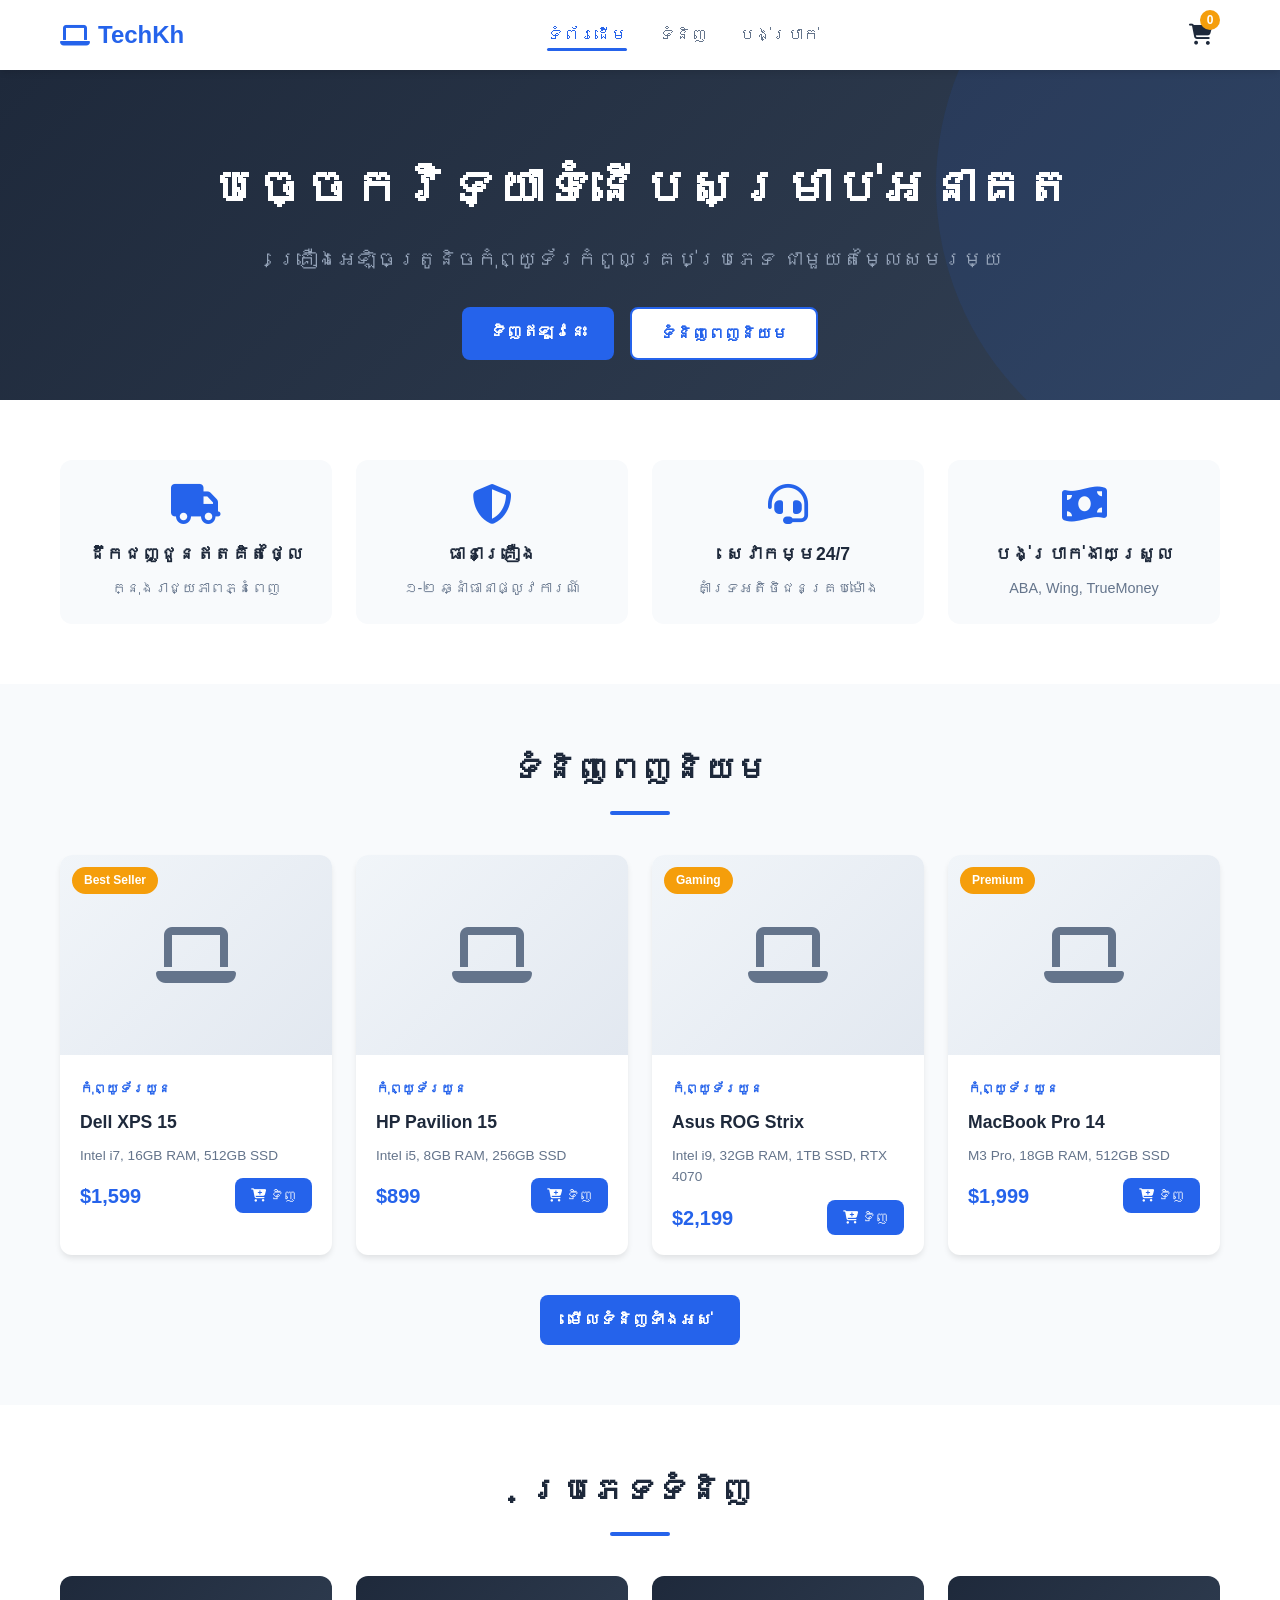
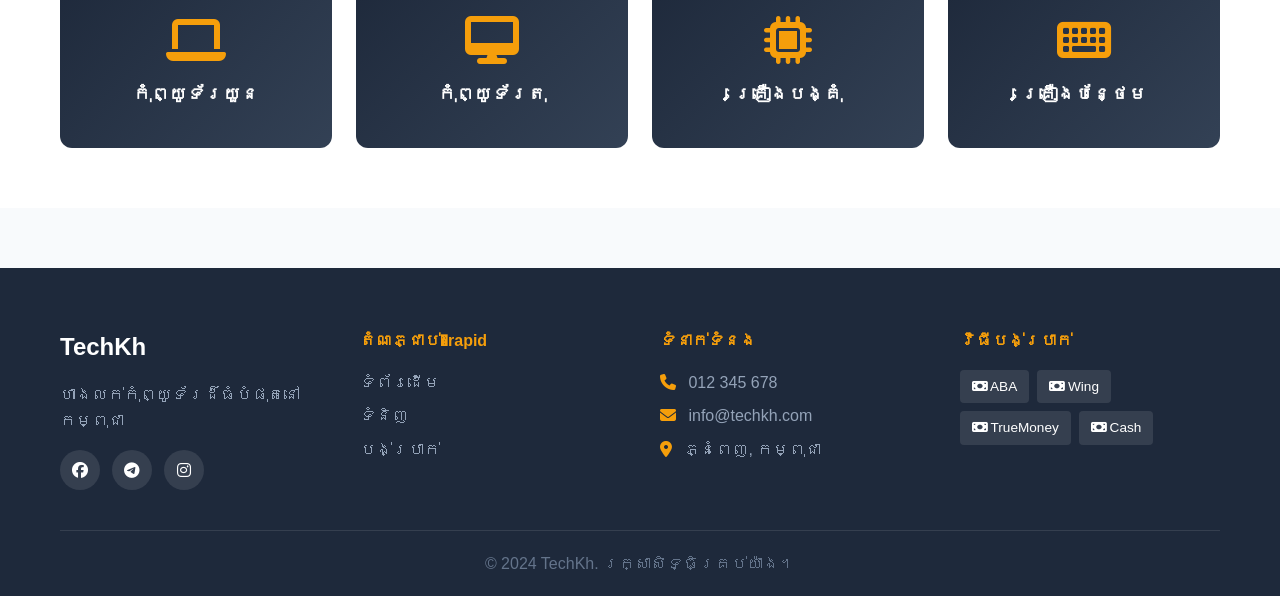
<file: index.html>
<!DOCTYPE html>
<html lang="km">
<head>
    <meta charset="UTF-8">
    <meta name="viewport" content="width=device-width, initial-scale=1.0">
    <title>TechKh - ហ្គេមឃ្យូទ័រកម្ពុជា | Computer Store Cambodia</title>
    <link rel="stylesheet" href="styles.css">
    <link rel="stylesheet" href="https://cdnjs.cloudflare.com/ajax/libs/font-awesome/6.4.0/css/all.min.css">
</head>
<body>
    <!-- Navigation -->
    <nav class="navbar">
        <div class="nav-container">
            <a href="index.html" class="logo">
                <i class="fas fa-laptop"></i> TechKh
            </a>
            <ul class="nav-links">
                <li><a href="index.html" class="active">ទំព័រដើម</a></li>
                <li><a href="shopping.html">ទំនិញ</a></li>
                <li><a href="payment.html">បង់ប្រាក់</a></li>
            </ul>
            <div class="nav-icons">
                <a href="shopping.html" class="cart-icon">
                    <i class="fas fa-shopping-cart"></i>
                    <span id="cart-count">0</span>
                </a>
            </div>
        </div>
    </nav>

    <!-- Hero Section -->
    <header class="hero">
        <div class="hero-content">
            <h1>បច្ចេកវិទ្យាទំនើបសម្រាប់អនាគត</h1>
            <p>គ្រឿងអេឡិចត្រូនិចកុំព្យូទ័រកំពូលគ្រប់ប្រភេទ ជាមួយតម្លៃសមរម្យ</p>
            <div class="hero-buttons">
                <a href="shopping.html" class="btn btn-primary">ទិញឥឡូវនេះ</a>
                <a href="#featured" class="btn btn-secondary">ទំនិញពេញនិយម</a>
            </div>
        </div>
    </header>

    <!-- Features -->
    <section class="features">
        <div class="container">
            <div class="feature-grid">
                <div class="feature-card">
                    <i class="fas fa-truck"></i>
                    <h3>ដឹកជញ្ជូនឥតគិតថ្លៃ</h3>
                    <p>ក្នុងរាជ្យភាពភ្នំពេញ</p>
                </div>
                <div class="feature-card">
                    <i class="fas fa-shield-alt"></i>
                    <h3>ធានាគ្រឿង</h3>
                    <p>១-២ ឆ្នាំធានាផ្លូវការណ៍</p>
                </div>
                <div class="feature-card">
                    <i class="fas fa-headset"></i>
                    <h3>សេវាកម្ម24/7</h3>
                    <p>គាំទ្រអតិថិជនគ្រប់ម៉ោង</p>
                </div>
                <div class="feature-card">
                    <i class="fas fa-money-bill-wave"></i>
                    <h3>បង់ប្រាក់ងាយស្រួល</h3>
                    <p>ABA, Wing, TrueMoney</p>
                </div>
            </div>
        </div>
    </section>

    <!-- Featured Products -->
    <section id="featured" class="featured-products">
        <div class="container">
            <h2 class="section-title">ទំនិញពេញនិយម</h2>
            <div class="products-grid" id="featured-products">
                <!-- Products loaded via JavaScript -->
            </div>
            <div class="view-all">
                <a href="shopping.html" class="btn btn-primary">មើលទំនិញទាំងអស់</a>
            </div>
        </div>
    </section>

    <!-- Categories -->
    <section class="categories">
        <div class="container">
            <h2 class="section-title">ប្រភេទទំនិញ</h2>
            <div class="category-grid">
                <a href="shopping.html?category=laptops" class="category-card">
                    <i class="fas fa-laptop"></i>
                    <h3>កុំព្យូទ័រយួន</h3>
                </a>
                <a href="shopping.html?category=desktops" class="category-card">
                    <i class="fas fa-desktop"></i>
                    <h3>កុំព្យូទ័រតុ</h3>
                </a>
                <a href="shopping.html?category=components" class="category-card">
                    <i class="fas fa-microchip"></i>
                    <h3>គ្រឿងបង្គុំ</h3>
                </a>
                <a href="shopping.html?category=accessories" class="category-card">
                    <i class="fas fa-keyboard"></i>
                    <h3>គ្រឿងបន្ថែម</h3>
                </a>
            </div>
        </div>
    </section>

    <!-- Footer -->
    <footer class="footer">
        <div class="container">
            <div class="footer-grid">
                <div class="footer-col">
                    <h3>TechKh</h3>
                    <p>ហាងលក់កុំព្យូទ័រដ៏ធំបំផុតនៅកម្ពុជា</p>
                    <div class="social-links">
                        <a href="#"><i class="fab fa-facebook"></i></a>
                        <a href="#"><i class="fab fa-telegram"></i></a>
                        <a href="#"><i class="fab fa-instagram"></i></a>
                    </div>
                </div>
                <div class="footer-col">
                    <h4>តំណភ្ជាប់�rapid</h4>
                    <ul>
                        <li><a href="index.html">ទំព័រដើម</a></li>
                        <li><a href="shopping.html">ទំនិញ</a></li>
                        <li><a href="payment.html">បង់ប្រាក់</a></li>
                    </ul>
                </div>
                <div class="footer-col">
                    <h4>ទំនាក់ទំនង</h4>
                    <ul>
                        <li><i class="fas fa-phone"></i> 012 345 678</li>
                        <li><i class="fas fa-envelope"></i> info@techkh.com</li>
                        <li><i class="fas fa-map-marker-alt"></i> ភ្នំពេញ, កម្ពុជា</li>
                    </ul>
                </div>
                <div class="footer-col">
                    <h4>វិធីបង់ប្រាក់</h4>
                    <div class="payment-methods">
                        <span><i class="fas fa-money-bill"></i> ABA</span>
                        <span><i class="fas fa-money-bill"></i> Wing</span>
                        <span><i class="fas fa-money-bill"></i> TrueMoney</span>
                        <span><i class="fas fa-money-bill"></i> Cash</span>
                    </div>
                </div>
            </div>
            <div class="footer-bottom">
                <p>&copy; 2024 TechKh. រក្សាសិទ្ធិគ្រប់យ៉ាង។</p>
            </div>
        </div>
    </footer>

    <script src="app.js"></script>
    <script>
        // Load featured products
        document.addEventListener('DOMContentLoaded', () => {
            loadFeaturedProducts();
        });
    </script>
</body>
</html>
</file>
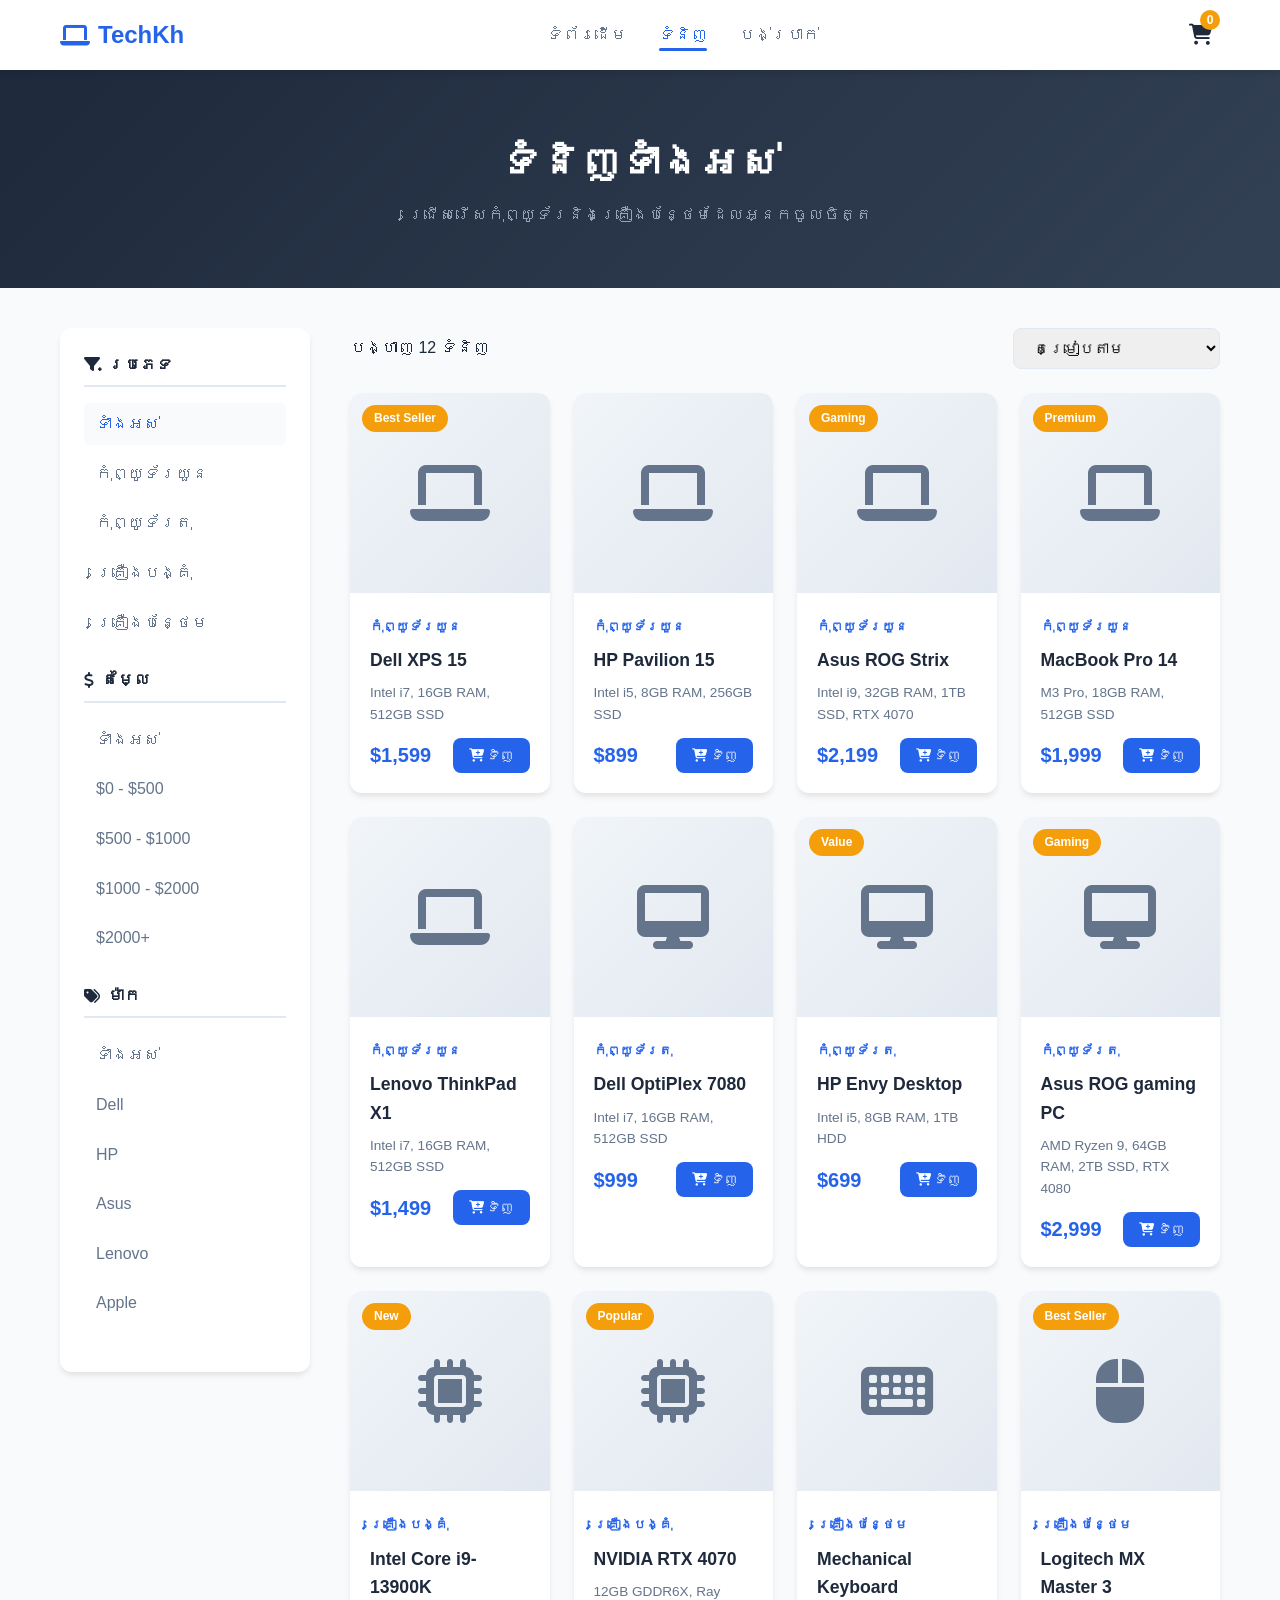
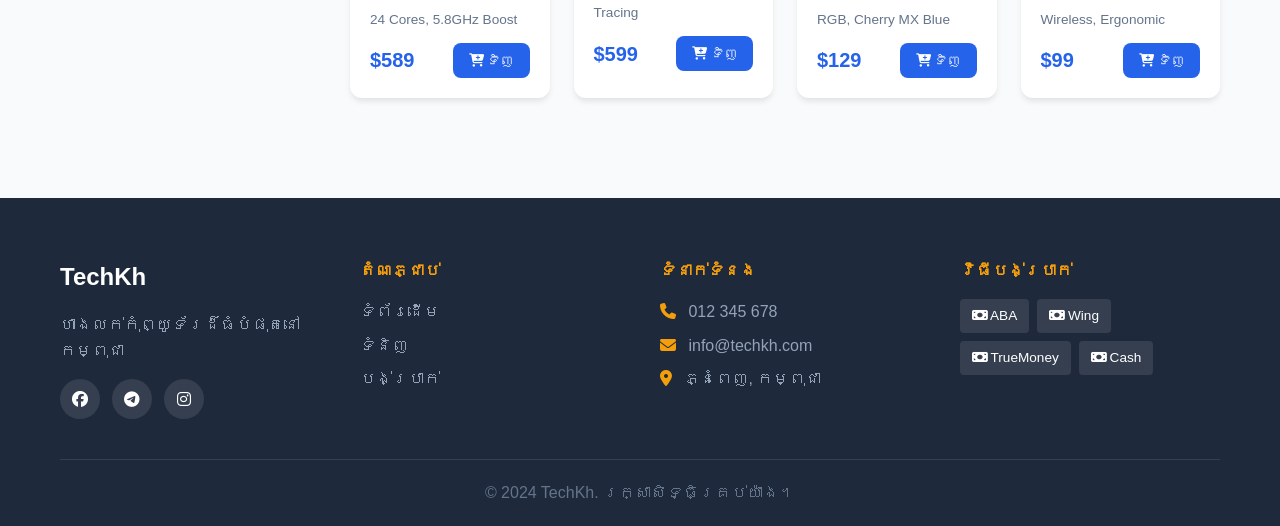
<file: shopping.html>
<!DOCTYPE html>
<html lang="km">

<head>
    <meta charset="UTF-8">
    <meta name="viewport" content="width=device-width, initial-scale=1.0">
    <title>ទំនិញ - TechKh | Computer Store Cambodia</title>
    <link rel="stylesheet" href="styles.css">
    <link rel="stylesheet" href="https://cdnjs.cloudflare.com/ajax/libs/font-awesome/6.4.0/css/all.min.css">
</head>

<body>
    <!-- Navigation -->
    <nav class="navbar">
        <div class="nav-container">
            <a href="index.html" class="logo">
                <i class="fas fa-laptop"></i> TechKh
            </a>
            <ul class="nav-links">
                <li><a href="index.html">ទំព័រដើម</a></li>
                <li><a href="shopping.html" class="active">ទំនិញ</a></li>
                <li><a href="payment.html">បង់ប្រាក់</a></li>
            </ul>
            <div class="nav-icons">
                <a href="#" class="cart-icon" onclick="openCart()">
                    <i class="fas fa-shopping-cart"></i>
                    <span id="cart-count">0</span>
                </a>
            </div>
        </div>
    </nav>

    <!-- Page Header -->
    <section class="page-header">
        <div class="container">
            <h1>ទំនិញទាំងអស់</h1>
            <p>ជ្រើសរើសកុំព្យូទ័រនិងគ្រឿងបន្ថែមដែលអ្នកចូលចិត្ត</p>
        </div>
    </section>

    <!-- Main Content -->
    <main class="shop-container">
        <!-- Filters Sidebar -->
        <aside class="filters">
            <div class="filter-section">
                <h3><i class="fas fa-filter"></i> ប្រភេទ</h3>
                <ul class="filter-list">
                    <li><a href="#" class="filter-link active" data-category="all">ទាំងអស់</a></li>
                    <li><a href="#" class="filter-link" data-category="laptops">កុំព្យូទ័រយួន</a></li>
                    <li><a href="#" class="filter-link" data-category="desktops">កុំព្យូទ័រតុ</a></li>
                    <li><a href="#" class="filter-link" data-category="components">គ្រឿងបង្គុំ</a></li>
                    <li><a href="#" class="filter-link" data-category="accessories">គ្រឿងបន្ថែម</a></li>
                </ul>
            </div>

            <div class="filter-section">
                <h3><i class="fas fa-dollar-sign"></i> តម្លៃ</h3>
                <ul class="filter-list">
                    <li><a href="#" class="filter-link" data-price="all">ទាំងអស់</a></li>
                    <li><a href="#" class="filter-link" data-price="0-500">$0 - $500</a></li>
                    <li><a href="#" class="filter-link" data-price="500-1000">$500 - $1000</a></li>
                    <li><a href="#" class="filter-link" data-price="1000-2000">$1000 - $2000</a></li>
                    <li><a href="#" class="filter-link" data-price="2000+">$2000+</a></li>
                </ul>
            </div>

            <div class="filter-section">
                <h3><i class="fas fa-tags"></i> ម៉ាក</h3>
                <ul class="filter-list">
                    <li><a href="#" class="filter-link" data-brand="all">ទាំងអស់</a></li>
                    <li><a href="#" class="filter-link" data-brand="dell">Dell</a></li>
                    <li><a href="#" class="filter-link" data-brand="hp">HP</a></li>
                    <li><a href="#" class="filter-link" data-brand="asus">Asus</a></li>
                    <li><a href="#" class="filter-link" data-brand="lenovo">Lenovo</a></li>
                    <li><a href="#" class="filter-link" data-brand="apple">Apple</a></li>
                </ul>
            </div>
        </aside>

        <!-- Products Grid -->
        <div class="products-section">
            <div class="products-header">
                <p id="product-count">បង្ហាញ 12 ទំនិញ</p>
                <select id="sort-select" class="sort-select">
                    <option value="default">តម្រៀបតាម</option>
                    <option value="price-low">តម្លៃ: ទាប → ខ្ពស់</option>
                    <option value="price-high">តម្លៃ: ខ្ពស់ → ទាប</option>
                    <option value="name">ឈ្មោះ A-Z</option>
                </select>
            </div>
            <div class="products-grid" id="products-grid">
                <!-- Products loaded via JavaScript -->
            </div>
        </div>
    </main>

    <!-- Cart Modal -->
    <div class="cart-modal" id="cart-modal">
        <div class="cart-content">
            <div class="cart-header">
                <h2><i class="fas fa-shopping-cart"></i> រទះទំនេញ</h2>
                <button class="close-cart" onclick="closeCart()">&times;</button>
            </div>
            <div class="cart-items" id="cart-items">
                <!-- Cart items loaded via JavaScript -->
            </div>
            <div class="cart-footer">
                <div class="cart-total">
                    <span>សរុប:</span>
                    <span id="cart-total">$0.00</span>
                </div>
                <a href="payment.html" class="btn btn-primary btn-block">ទៅបង់ប្រាក់</a>
            </div>
        </div>
    </div>

    <!-- Footer -->
    <footer class="footer">
        <div class="container">
            <div class="footer-grid">
                <div class="footer-col">
                    <h3>TechKh</h3>
                    <p>ហាងលក់កុំព្យូទ័រដ៏ធំបំផុតនៅកម្ពុជា</p>
                    <div class="social-links">
                        <a href="#"><i class="fab fa-facebook"></i></a>
                        <a href="#"><i class="fab fa-telegram"></i></a>
                        <a href="#"><i class="fab fa-instagram"></i></a>
                    </div>
                </div>
                <div class="footer-col">
                    <h4>តំណភ្ជាប់</h4>
                    <ul>
                        <li><a href="index.html">ទំព័រដើម</a></li>
                        <li><a href="shopping.html">ទំនិញ</a></li>
                        <li><a href="payment.html">បង់ប្រាក់</a></li>
                    </ul>
                </div>
                <div class="footer-col">
                    <h4>ទំនាក់ទំនង</h4>
                    <ul>
                        <li><i class="fas fa-phone"></i> 012 345 678</li>
                        <li><i class="fas fa-envelope"></i> info@techkh.com</li>
                        <li><i class="fas fa-map-marker-alt"></i> ភ្នំពេញ, កម្ពុជា</li>
                    </ul>
                </div>
                <div class="footer-col">
                    <h4>វិធីបង់ប្រាក់</h4>
                    <div class="payment-methods">
                        <span><i class="fas fa-money-bill"></i> ABA</span>
                        <span><i class="fas fa-money-bill"></i> Wing</span>
                        <span><i class="fas fa-money-bill"></i> TrueMoney</span>
                        <span><i class="fas fa-money-bill"></i> Cash</span>
                    </div>
                </div>
            </div>
            <div class="footer-bottom">
                <p>&copy; 2024 TechKh. រក្សាសិទ្ធិគ្រប់យ៉ាង។</p>
            </div>
        </div>
    </footer>

    <script src="app.js"></script>
</body>

</html>
</file>
<file: styles.css>
/* ===== CSS Variables ===== */
:root {
    --primary-color: #2563eb;
    --primary-dark: #1d4ed8;
    --secondary-color: #f59e0b;
    --accent-color: #10b981;
    --dark-bg: #1e293b;
    --light-bg: #f8fafc;
    --text-dark: #1e293b;
    --text-light: #64748b;
    --white: #ffffff;
    --border-color: #e2e8f0;
    --shadow: 0 4px 6px -1px rgba(0, 0, 0, 0.1);
    --shadow-lg: 0 10px 15px -3px rgba(0, 0, 0, 0.1);
    --transition: all 0.3s ease;
}

/* ===== Reset & Base ===== */
* {
    margin: 0;
    padding: 0;
    box-sizing: border-box;
}

body {
    font-family: 'Segoe UI', Tahoma, Geneva, Verdana, sans-serif;
    line-height: 1.6;
    color: var(--text-dark);
    background-color: var(--light-bg);
}

a {
    text-decoration: none;
    color: inherit;
}

ul {
    list-style: none;
}

img {
    max-width: 100%;
    height: auto;
}

.container {
    max-width: 1200px;
    margin: 0 auto;
    padding: 0 20px;
}

/* ===== Buttons ===== */
.btn {
    display: inline-block;
    padding: 12px 28px;
    border-radius: 8px;
    font-weight: 600;
    cursor: pointer;
    transition: var(--transition);
    border: none;
    font-size: 1rem;
}

.btn-primary {
    background: var(--primary-color);
    color: var(--white);
}

.btn-primary:hover {
    background: var(--primary-dark);
    transform: translateY(-2px);
    box-shadow: var(--shadow-lg);
}

.btn-secondary {
    background: var(--white);
    color: var(--primary-color);
    border: 2px solid var(--primary-color);
}

.btn-secondary:hover {
    background: var(--primary-color);
    color: var(--white);
}

.btn-block {
    display: block;
    width: 100%;
    text-align: center;
}

.btn-large {
    padding: 16px 32px;
    font-size: 1.1rem;
}

/* ===== Navigation ===== */
.navbar {
    background: var(--white);
    box-shadow: var(--shadow);
    position: sticky;
    top: 0;
    z-index: 1000;
}

.nav-container {
    max-width: 1200px;
    margin: 0 auto;
    padding: 0 20px;
    display: flex;
    justify-content: space-between;
    align-items: center;
    height: 70px;
}

.logo {
    font-size: 1.5rem;
    font-weight: 700;
    color: var(--primary-color);
    display: flex;
    align-items: center;
    gap: 8px;
}

.nav-links {
    display: flex;
    gap: 32px;
}

.nav-links a {
    font-weight: 500;
    color: var(--text-light);
    transition: var(--transition);
    padding: 8px 0;
    position: relative;
}

.nav-links a:hover,
.nav-links a.active {
    color: var(--primary-color);
}

.nav-links a.active::after {
    content: '';
    position: absolute;
    bottom: 0;
    left: 0;
    width: 100%;
    height: 3px;
    background: var(--primary-color);
    border-radius: 2px;
}

.nav-icons {
    display: flex;
    align-items: center;
}

.cart-icon {
    position: relative;
    font-size: 1.3rem;
    color: var(--text-dark);
    padding: 8px;
    transition: var(--transition);
}

.cart-icon:hover {
    color: var(--primary-color);
}

#cart-count {
    position: absolute;
    top: 0;
    right: 0;
    background: var(--secondary-color);
    color: var(--white);
    font-size: 0.75rem;
    font-weight: 700;
    width: 20px;
    height: 20px;
    border-radius: 50%;
    display: flex;
    align-items: center;
    justify-content: center;
}

/* ===== Hero Section ===== */
.hero {
    background: linear-gradient(135deg, var(--dark-bg) 0%, #334155 100%);
    color: var(--white);
    padding: 80px 0;
    text-align: center;
    position: relative;
    overflow: hidden;
}

.hero::before {
    content: '';
    position: absolute;
    top: -50%;
    right: -20%;
    width: 600px;
    height: 600px;
    background: var(--primary-color);
    opacity: 0.1;
    border-radius: 50%;
}

.hero-content {
    position: relative;
    z-index: 1;
}

.hero h1 {
    font-size: 3rem;
    margin-bottom: 16px;
    animation: fadeInUp 0.8s ease;
}

.hero p {
    font-size: 1.25rem;
    color: #94a3b8;
    margin-bottom: 32px;
    animation: fadeInUp 0.8s ease 0.2s backwards;
}

.hero-buttons {
    display: flex;
    gap: 16px;
    justify-content: center;
    animation: fadeInUp 0.8s ease 0.4s backwards;
}

@keyframes fadeInUp {
    from {
        opacity: 0;
        transform: translateY(30px);
    }
    to {
        opacity: 1;
        transform: translateY(0);
    }
}

/* ===== Features Section ===== */
.features {
    padding: 60px 0;
    background: var(--white);
    margin-top: -40px;
    position: relative;
    z-index: 2;
}

.feature-grid {
    display: grid;
    grid-template-columns: repeat(4, 1fr);
    gap: 24px;
}

.feature-card {
    text-align: center;
    padding: 24px;
    border-radius: 12px;
    background: var(--light-bg);
    transition: var(--transition);
}

.feature-card:hover {
    transform: translateY(-5px);
    box-shadow: var(--shadow-lg);
}

.feature-card i {
    font-size: 2.5rem;
    color: var(--primary-color);
    margin-bottom: 16px;
}

.feature-card h3 {
    font-size: 1.1rem;
    margin-bottom: 8px;
}

.feature-card p {
    color: var(--text-light);
    font-size: 0.9rem;
}

/* ===== Section Titles ===== */
.section-title {
    text-align: center;
    font-size: 2rem;
    margin-bottom: 40px;
    color: var(--text-dark);
    position: relative;
}

.section-title::after {
    content: '';
    display: block;
    width: 60px;
    height: 4px;
    background: var(--primary-color);
    margin: 16px auto 0;
    border-radius: 2px;
}

/* ===== Featured Products ===== */
.featured-products {
    padding: 60px 0;
}

.products-grid {
    display: grid;
    grid-template-columns: repeat(4, 1fr);
    gap: 24px;
}

.product-card {
    background: var(--white);
    border-radius: 12px;
    overflow: hidden;
    box-shadow: var(--shadow);
    transition: var(--transition);
}

.product-card:hover {
    transform: translateY(-8px);
    box-shadow: var(--shadow-lg);
}

.product-image {
    height: 200px;
    background: linear-gradient(135deg, #f1f5f9, #e2e8f0);
    display: flex;
    align-items: center;
    justify-content: center;
    position: relative;
}

.product-image i {
    font-size: 4rem;
    color: var(--text-light);
}

.product-badge {
    position: absolute;
    top: 12px;
    left: 12px;
    background: var(--secondary-color);
    color: var(--white);
    padding: 4px 12px;
    border-radius: 20px;
    font-size: 0.75rem;
    font-weight: 600;
}

.product-info {
    padding: 20px;
}

.product-category {
    color: var(--primary-color);
    font-size: 0.8rem;
    font-weight: 600;
    text-transform: uppercase;
}

.product-name {
    font-size: 1.1rem;
    margin: 8px 0;
    font-weight: 600;
}

.product-specs {
    color: var(--text-light);
    font-size: 0.85rem;
    margin-bottom: 12px;
}

.product-price {
    display: flex;
    align-items: center;
    justify-content: space-between;
}

.price {
    font-size: 1.25rem;
    font-weight: 700;
    color: var(--primary-color);
}

.add-to-cart {
    background: var(--primary-color);
    color: var(--white);
    border: none;
    padding: 10px 16px;
    border-radius: 8px;
    cursor: pointer;
    transition: var(--transition);
    font-weight: 500;
}

.add-to-cart:hover {
    background: var(--primary-dark);
}

.add-to-cart:disabled {
    background: var(--text-light);
    cursor: not-allowed;
}

.view-all {
    text-align: center;
    margin-top: 40px;
}

/* ===== Categories ===== */
.categories {
    padding: 60px 0;
    background: var(--white);
}

.category-grid {
    display: grid;
    grid-template-columns: repeat(4, 1fr);
    gap: 24px;
}

.category-card {
    background: linear-gradient(135deg, var(--dark-bg), #334155);
    color: var(--white);
    padding: 40px 20px;
    border-radius: 12px;
    text-align: center;
    transition: var(--transition);
}

.category-card:hover {
    transform: translateY(-5px);
    box-shadow: var(--shadow-lg);
}

.category-card i {
    font-size: 3rem;
    margin-bottom: 16px;
    color: var(--secondary-color);
}

.category-card h3 {
    font-size: 1.1rem;
}

/* ===== Page Header ===== */
.page-header {
    background: linear-gradient(135deg, var(--dark-bg) 0%, #334155 100%);
    color: var(--white);
    padding: 60px 0;
    text-align: center;
}

.page-header h1 {
    font-size: 2.5rem;
    margin-bottom: 8px;
}

.page-header p {
    color: #94a3b8;
}

/* ===== Shop Container ===== */
.shop-container {
    display: grid;
    grid-template-columns: 250px 1fr;
    gap: 40px;
    padding: 40px 0;
    max-width: 1200px;
    margin: 0 auto;
    padding-left: 20px;
    padding-right: 20px;
}

/* ===== Filters ===== */
.filters {
    background: var(--white);
    padding: 24px;
    border-radius: 12px;
    box-shadow: var(--shadow);
    height: fit-content;
    position: sticky;
    top: 90px;
}

.filter-section {
    margin-bottom: 24px;
}

.filter-section h3 {
    font-size: 1rem;
    margin-bottom: 16px;
    padding-bottom: 8px;
    border-bottom: 2px solid var(--border-color);
    display: flex;
    align-items: center;
    gap: 8px;
}

.filter-list li {
    margin-bottom: 8px;
}

.filter-link {
    display: block;
    padding: 8px 12px;
    border-radius: 6px;
    color: var(--text-light);
    transition: var(--transition);
}

.filter-link:hover,
.filter-link.active {
    background: var(--light-bg);
    color: var(--primary-color);
}

/* ===== Products Section ===== */
.products-section {
    min-height: 600px;
}

.products-header {
    display: flex;
    justify-content: space-between;
    align-items: center;
    margin-bottom: 24px;
}

.sort-select {
    padding: 10px 16px;
    border: 1px solid var(--border-color);
    border-radius: 8px;
    font-size: 0.95rem;
    cursor: pointer;
}

/* ===== Cart Modal ===== */
.cart-modal {
    display: none;
    position: fixed;
    top: 0;
    left: 0;
    width: 100%;
    height: 100%;
    background: rgba(0, 0, 0, 0.5);
    z-index: 2000;
    justify-content: flex-end;
}

.cart-modal.active {
    display: flex;
}

.cart-content {
    background: var(--white);
    width: 400px;
    max-width: 100%;
    height: 100%;
    display: flex;
    flex-direction: column;
    animation: slideIn 0.3s ease;
}

@keyframes slideIn {
    from {
        transform: translateX(100%);
    }
    to {
        transform: translateX(0);
    }
}

.cart-header {
    display: flex;
    justify-content: space-between;
    align-items: center;
    padding: 20px;
    border-bottom: 1px solid var(--border-color);
}

.cart-header h2 {
    display: flex;
    align-items: center;
    gap: 8px;
    font-size: 1.25rem;
}

.close-cart {
    background: none;
    border: none;
    font-size: 2rem;
    cursor: pointer;
    color: var(--text-light);
}

.cart-items {
    flex: 1;
    overflow-y: auto;
    padding: 20px;
}

.cart-item {
    display: flex;
    gap: 16px;
    padding: 16px 0;
    border-bottom: 1px solid var(--border-color);
}

.cart-item-image {
    width: 80px;
    height: 80px;
    background: var(--light-bg);
    border-radius: 8px;
    display: flex;
    align-items: center;
    justify-content: center;
}

.cart-item-image i {
    font-size: 2rem;
    color: var(--text-light);
}

.cart-item-info {
    flex: 1;
}

.cart-item-name {
    font-weight: 600;
    margin-bottom: 4px;
}

.cart-item-price {
    color: var(--primary-color);
    font-weight: 600;
}

.cart-item-quantity {
    display: flex;
    align-items: center;
    gap: 8px;
    margin-top: 8px;
}

.qty-btn {
    width: 28px;
    height: 28px;
    border: 1px solid var(--border-color);
    background: var(--white);
    border-radius: 4px;
    cursor: pointer;
    transition: var(--transition);
}

.qty-btn:hover {
    background: var(--light-bg);
}

.remove-item {
    color: #ef4444;
    cursor: pointer;
    margin-top: 8px;
    display: inline-block;
}

.cart-empty {
    text-align: center;
    padding: 40px;
    color: var(--text-light);
}

.cart-empty i {
    font-size: 4rem;
    margin-bottom: 16px;
}

.cart-footer {
    padding: 20px;
    border-top: 1px solid var(--border-color);
}

.cart-total {
    display: flex;
    justify-content: space-between;
    font-size: 1.25rem;
    font-weight: 700;
    margin-bottom: 16px;
}

.cart-total span:last-child {
    color: var(--primary-color);
}

/* ===== Payment Page ===== */
.payment-container {
    max-width: 1000px;
    margin: 0 auto;
    padding: 40px 20px;
}

.payment-grid {
    display: grid;
    grid-template-columns: 1fr 1.2fr;
    gap: 40px;
}

.order-summary {
    background: var(--white);
    padding: 24px;
    border-radius: 12px;
    box-shadow: var(--shadow);
    height: fit-content;
    position: sticky;
    top: 90px;
}

.order-summary h2 {
    font-size: 1.25rem;
    margin-bottom: 20px;
    display: flex;
    align-items: center;
    gap: 8px;
}

.order-items {
    max-height: 300px;
    overflow-y: auto;
    margin-bottom: 20px;
}

.order-item {
    display: flex;
    gap: 12px;
    padding: 12px 0;
    border-bottom: 1px solid var(--border-color);
}

.order-item-image {
    width: 60px;
    height: 60px;
    background: var(--light-bg);
    border-radius: 6px;
    display: flex;
    align-items: center;
    justify-content: center;
}

.order-item-image i {
    font-size: 1.5rem;
    color: var(--text-light);
}

.order-item-info {
    flex: 1;
}

.order-item-name {
    font-weight: 500;
    font-size: 0.9rem;
}

.order-item-qty {
    color: var(--text-light);
    font-size: 0.85rem;
}

.order-item-price {
    font-weight: 600;
    color: var(--primary-color);
}

.order-totals {
    border-top: 2px solid var(--border-color);
    padding-top: 16px;
}

.total-row {
    display: flex;
    justify-content: space-between;
    padding: 8px 0;
    color: var(--text-light);
}

.total-final {
    font-size: 1.25rem;
    font-weight: 700;
    color: var(--text-dark);
    border-top: 2px solid var(--border-color);
    padding-top: 16px;
    margin-top: 8px;
}

.total-final span:last-child {
    color: var(--primary-color);
}

/* ===== Checkout Form ===== */
.checkout-form {
    background: var(--white);
    padding: 24px;
    border-radius: 12px;
    box-shadow: var(--shadow);
}

.checkout-form h2 {
    font-size: 1.1rem;
    margin-bottom: 20px;
    margin-top: 24px;
    display: flex;
    align-items: center;
    gap: 8px;
}

.checkout-form h2:first-child {
    margin-top: 0;
}

.form-row {
    display: grid;
    grid-template-columns: 1fr 1fr;
    gap: 16px;
}

.form-group {
    margin-bottom: 16px;
}

.form-group label {
    display: block;
    margin-bottom: 6px;
    font-weight: 500;
    color: var(--text-dark);
}

.form-group input,
.form-group select,
.form-group textarea {
    width: 100%;
    padding: 12px 16px;
    border: 1px solid var(--border-color);
    border-radius: 8px;
    font-size: 1rem;
    transition: var(--transition);
}

.form-group input:focus,
.form-group select:focus,
.form-group textarea:focus {
    outline: none;
    border-color: var(--primary-color);
    box-shadow: 0 0 0 3px rgba(37, 99, 235, 0.1);
}

/* ===== Payment Options ===== */
.payment-options {
    display: grid;
    grid-template-columns: repeat(2, 1fr);
    gap: 12px;
    margin-bottom: 20px;
}

.payment-option input {
    display: none;
}

.payment-card {
    display: flex;
    align-items: center;
    gap: 12px;
    padding: 16px;
    border: 2px solid var(--border-color);
    border-radius: 8px;
    cursor: pointer;
    transition: var(--transition);
}

.payment-option input:checked + .payment-card {
    border-color: var(--primary-color);
    background: rgba(37, 99, 235, 0.05);
}

.payment-card:hover {
    border-color: var(--primary-color);
}

.payment-card img {
    width: 40px;
    height: 40px;
    object-fit: contain;
}

/* ===== Modals ===== */
.modal {
    display: none;
    position: fixed;
    top: 0;
    left: 0;
    width: 100%;
    height: 100%;
    background: rgba(0, 0, 0, 0.5);
    z-index: 3000;
    align-items: center;
    justify-content: center;
}

.modal.active {
    display: flex;
}

.modal-content {
    background: var(--white);
    padding: 40px;
    border-radius: 16px;
    text-align: center;
    max-width: 400px;
    width: 90%;
    animation: modalPop 0.3s ease;
}

@keyframes modalPop {
    from {
        opacity: 0;
        transform: scale(0.9);
    }
    to {
        opacity: 1;
        transform: scale(1);
    }
}

.success-icon {
    font-size: 4rem;
    color: var(--accent-color);
    margin-bottom: 20px;
}

.warning-icon {
    font-size: 4rem;
    color: var(--secondary-color);
    margin-bottom: 20px;
}

.modal-content h2 {
    margin-bottom: 12px;
}

.modal-content p {
    color: var(--text-light);
    margin-bottom: 8px;
}

.order-id {
    font-size: 1.1rem;
    font-weight: 600;
    color: var(--primary-color);
    margin: 16px 0;
}

/* ===== Footer ===== */
.footer {
    background: var(--dark-bg);
    color: var(--white);
    padding: 60px 0 20px;
    margin-top: 60px;
}

.footer-grid {
    display: grid;
    grid-template-columns: repeat(4, 1fr);
    gap: 40px;
    margin-bottom: 40px;
}

.footer-col h3 {
    font-size: 1.5rem;
    margin-bottom: 16px;
}

.footer-col h4 {
    font-size: 1rem;
    margin-bottom: 16px;
    color: var(--secondary-color);
}

.footer-col p {
    color: #94a3b8;
    margin-bottom: 16px;
}

.social-links {
    display: flex;
    gap: 12px;
}

.social-links a {
    width: 40px;
    height: 40px;
    background: rgba(255, 255, 255, 0.1);
    border-radius: 50%;
    display: flex;
    align-items: center;
    justify-content: center;
    transition: var(--transition);
}

.social-links a:hover {
    background: var(--primary-color);
}

.footer-col ul li {
    margin-bottom: 8px;
    color: #94a3b8;
}

.footer-col ul li i {
    margin-right: 8px;
    color: var(--secondary-color);
}

.payment-methods {
    display: flex;
    flex-wrap: wrap;
    gap: 8px;
}

.payment-methods span {
    background: rgba(255, 255, 255, 0.1);
    padding: 6px 12px;
    border-radius: 4px;
    font-size: 0.85rem;
}

.footer-bottom {
    text-align: center;
    padding-top: 20px;
    border-top: 1px solid rgba(255, 255, 255, 0.1);
    color: #64748b;
}

/* ===== Responsive ===== */
@media (max-width: 968px) {
    .feature-grid,
    .category-grid {
        grid-template-columns: repeat(2, 1fr);
    }
    
    .products-grid {
        grid-template-columns: repeat(3, 1fr);
    }
    
    .payment-grid {
        grid-template-columns: 1fr;
    }
    
    .order-summary {
        position: static;
    }
}

@media (max-width: 768px) {
    .nav-links {
        display: none;
    }
    
    .hero h1 {
        font-size: 2rem;
    }
    
    .hero-buttons {
        flex-direction: column;
    }
    
    .products-grid {
        grid-template-columns: repeat(2, 1fr);
    }
    
    .shop-container {
        grid-template-columns: 1fr;
    }
    
    .filters {
        position: static;
    }
    
    .footer-grid {
        grid-template-columns: repeat(2, 1fr);
    }
}

@media (max-width: 480px) {
    .feature-grid,
    .category-grid,
    .products-grid {
        grid-template-columns: 1fr;
    }
    
    .form-row {
        grid-template-columns: 1fr;
    }
    
    .payment-options {
        grid-template-columns: 1fr;
    }
    
    .footer-grid {
        grid-template-columns: 1fr;
    }
}
</file>
